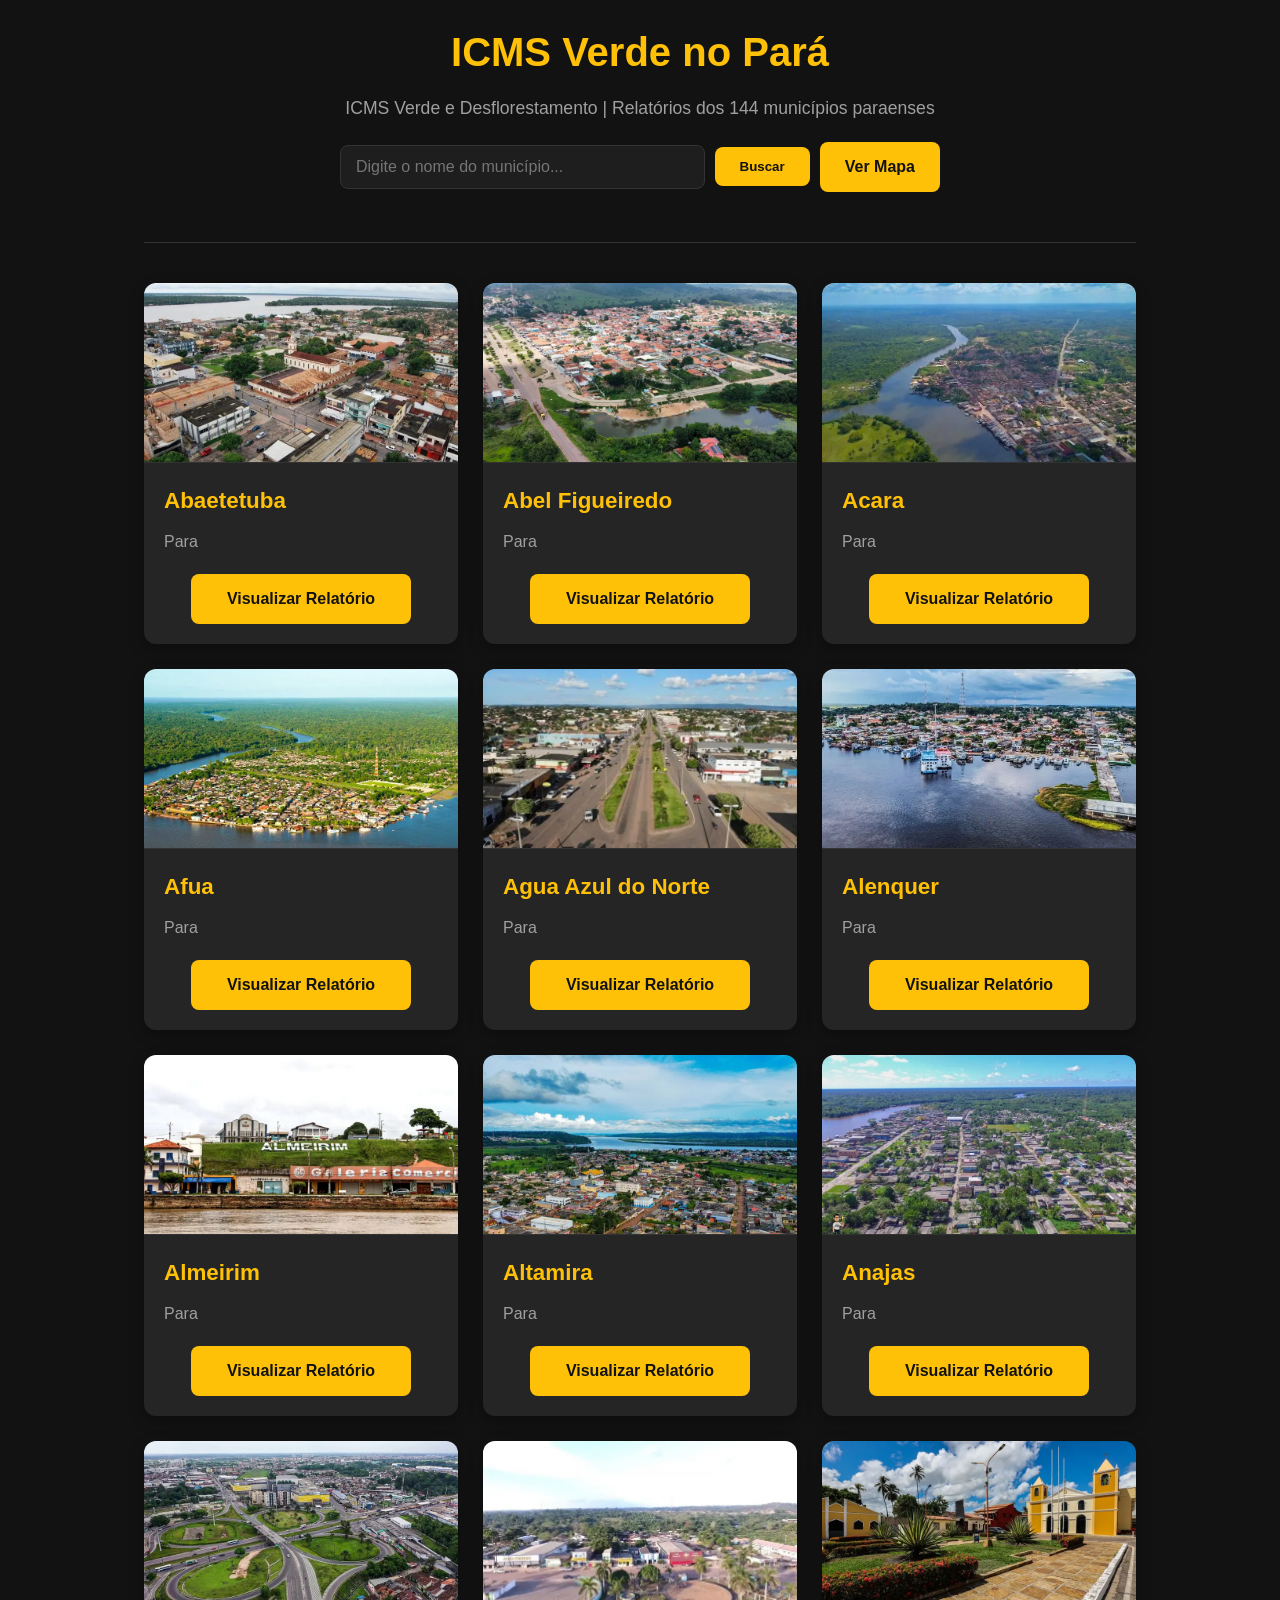
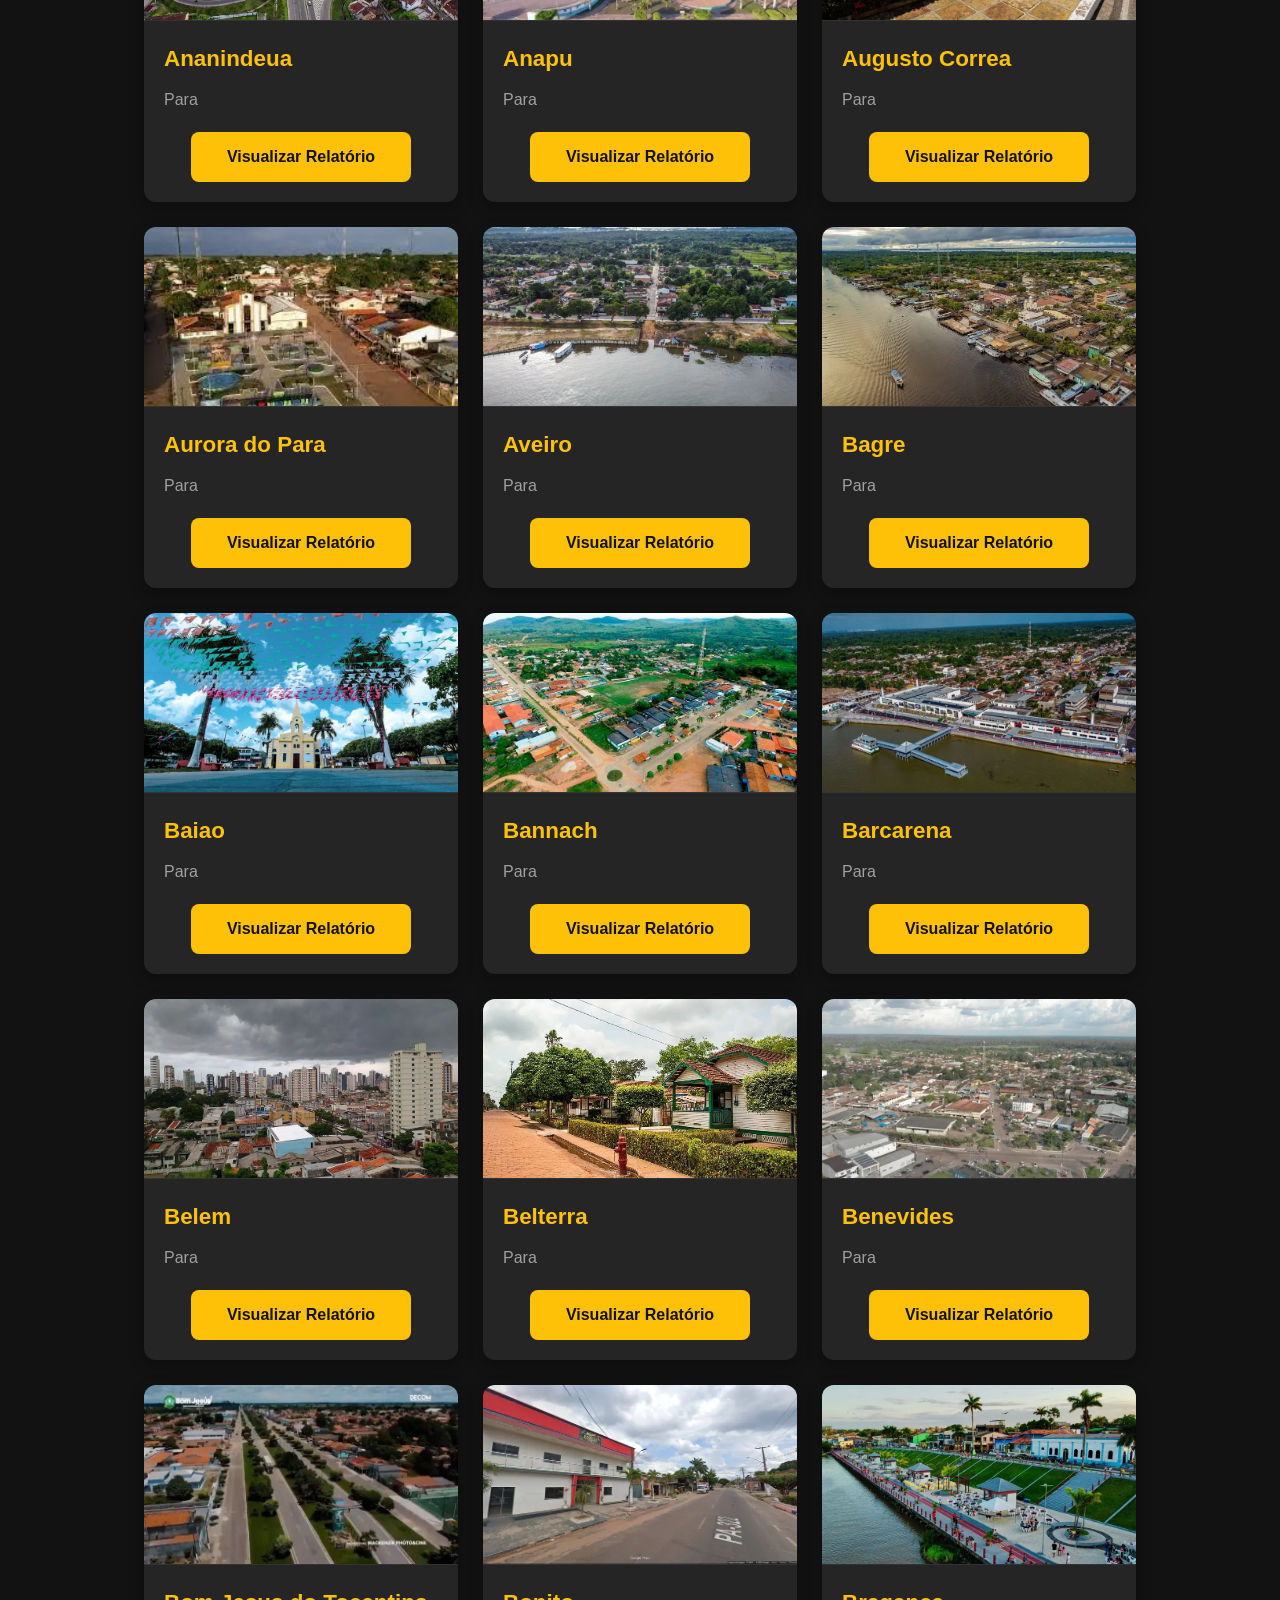
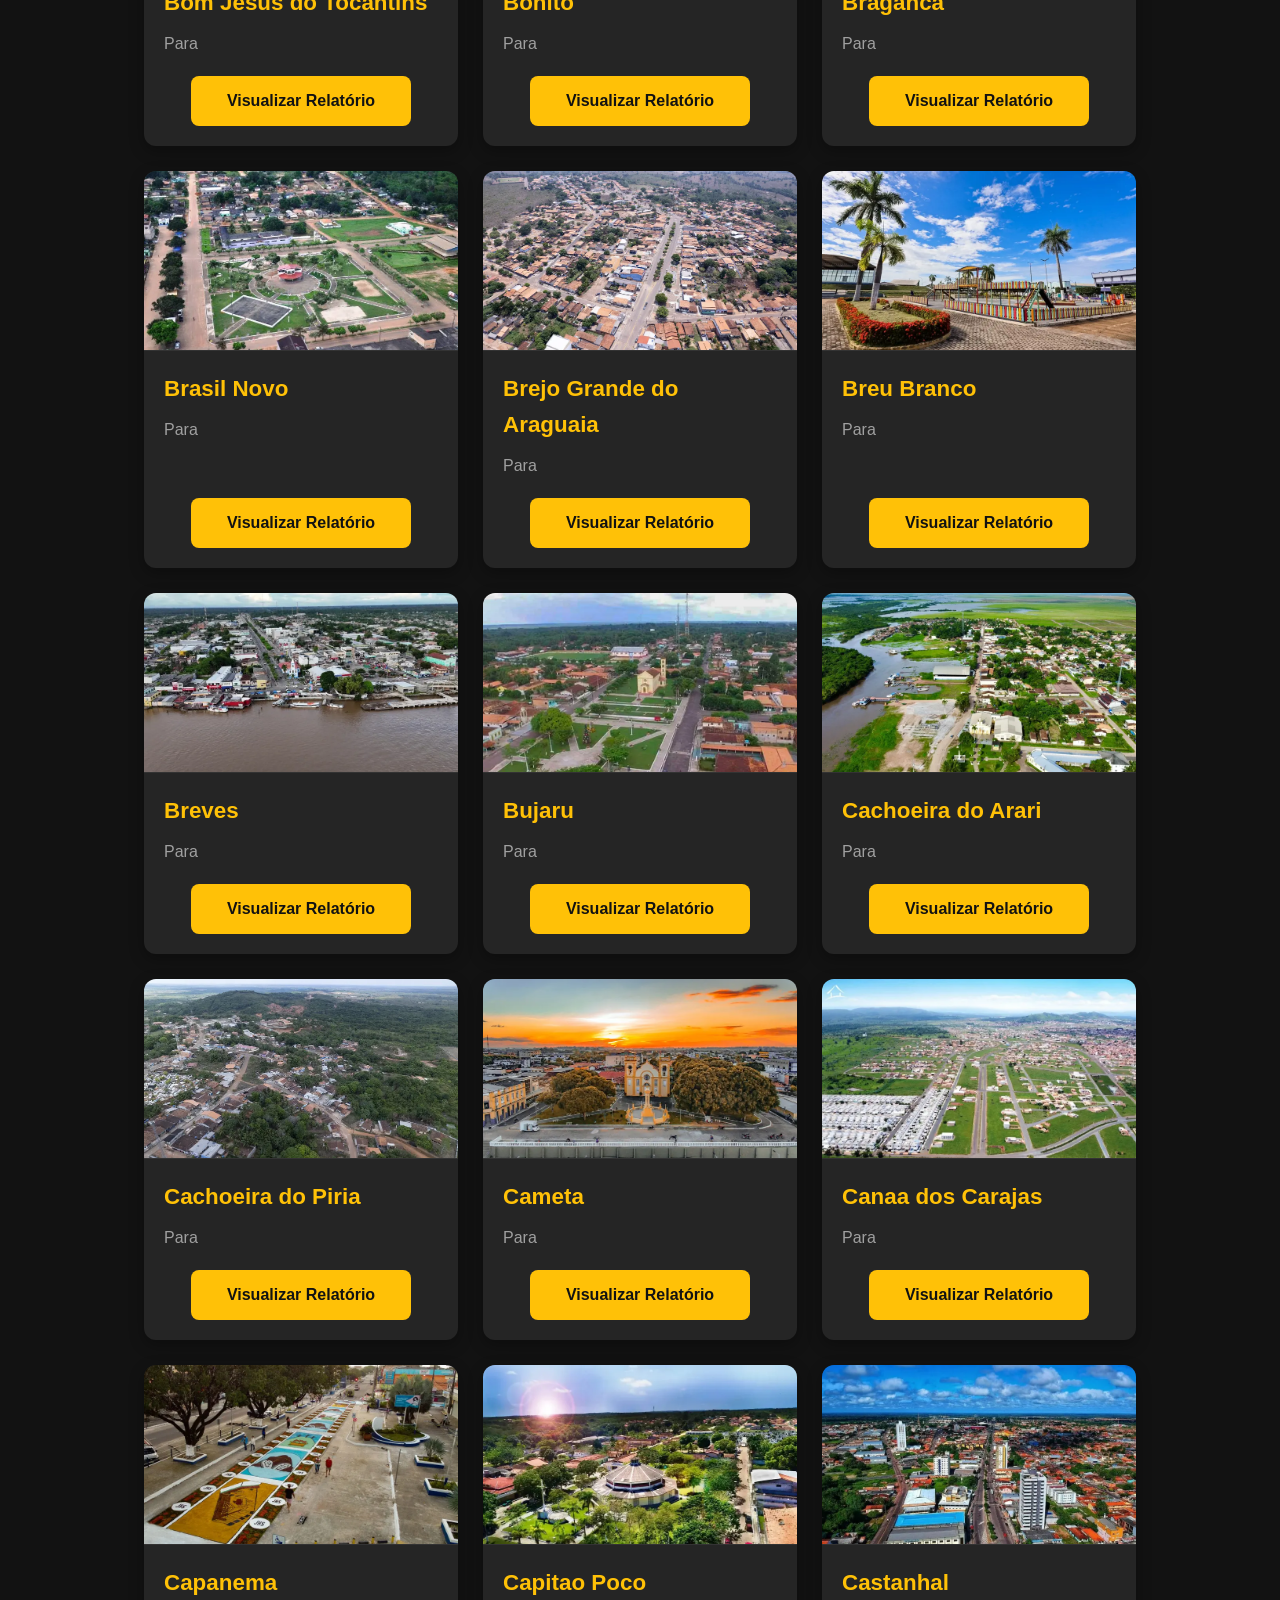
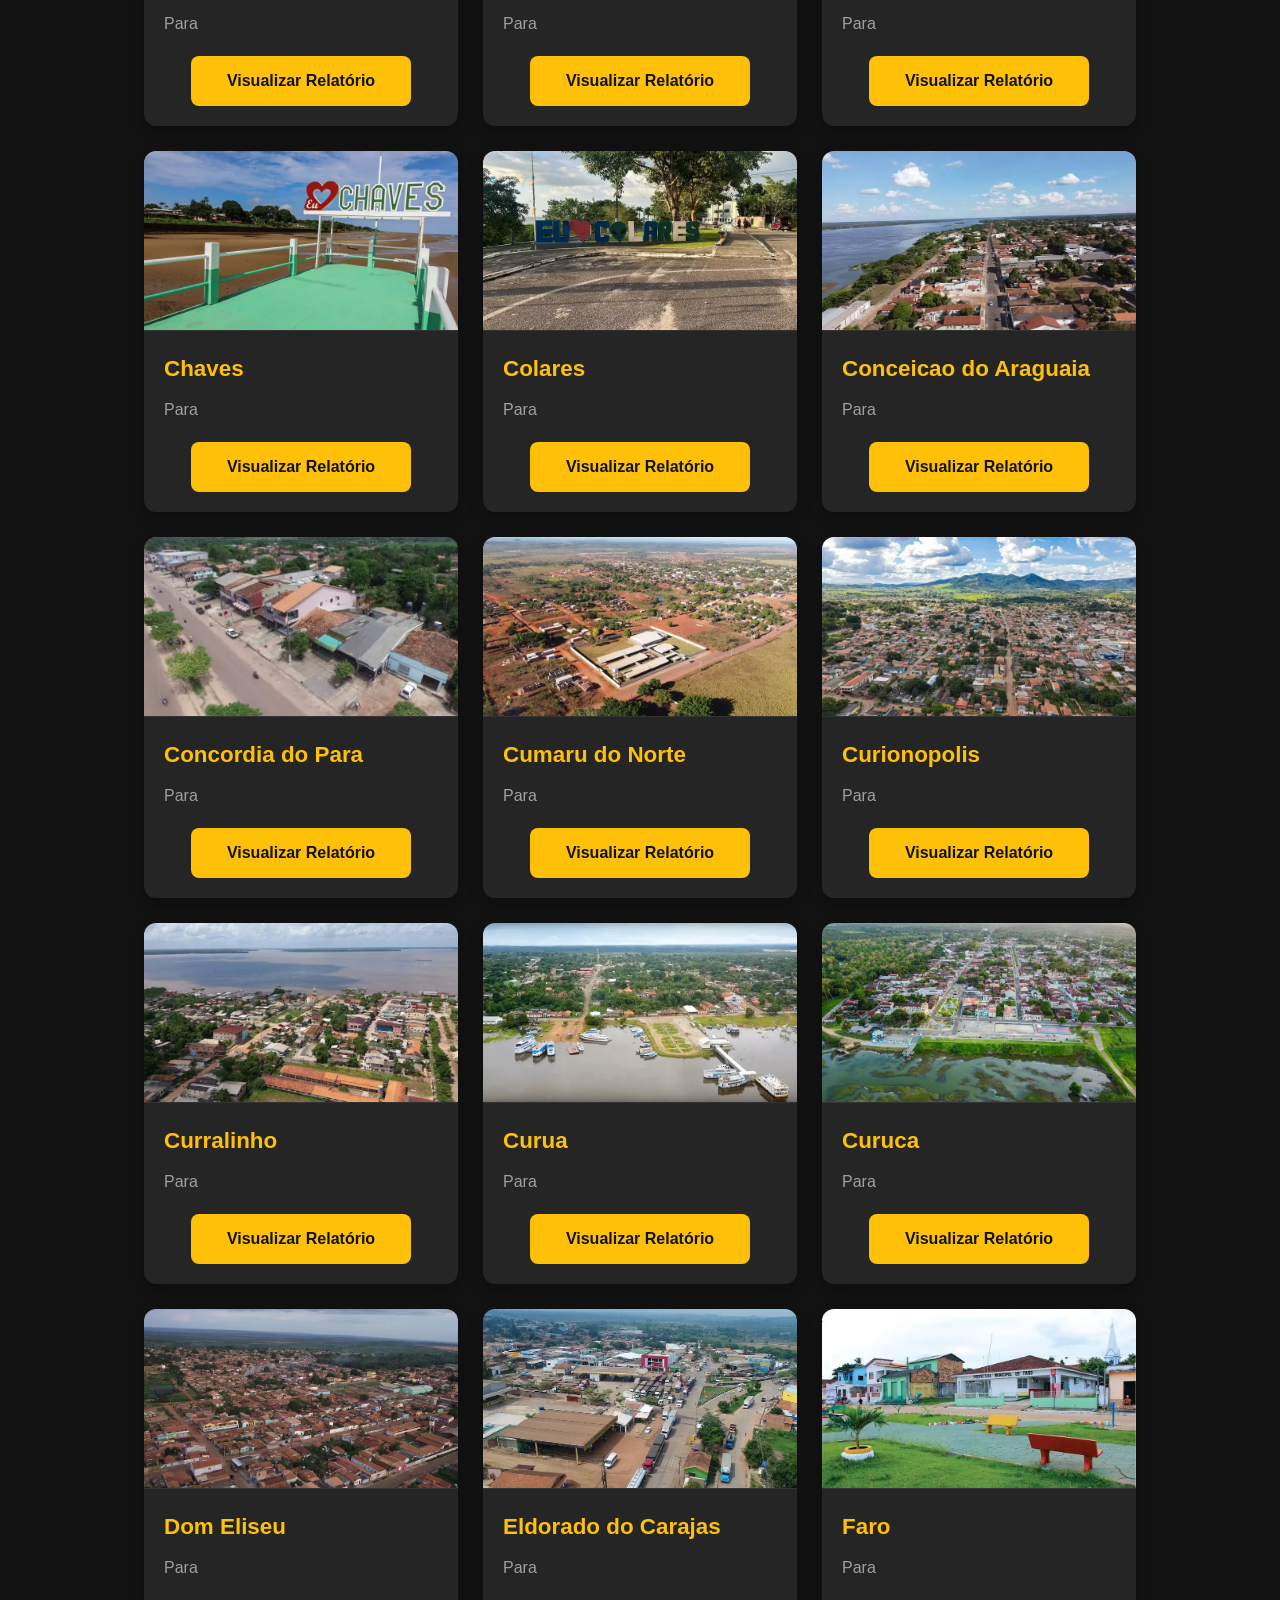
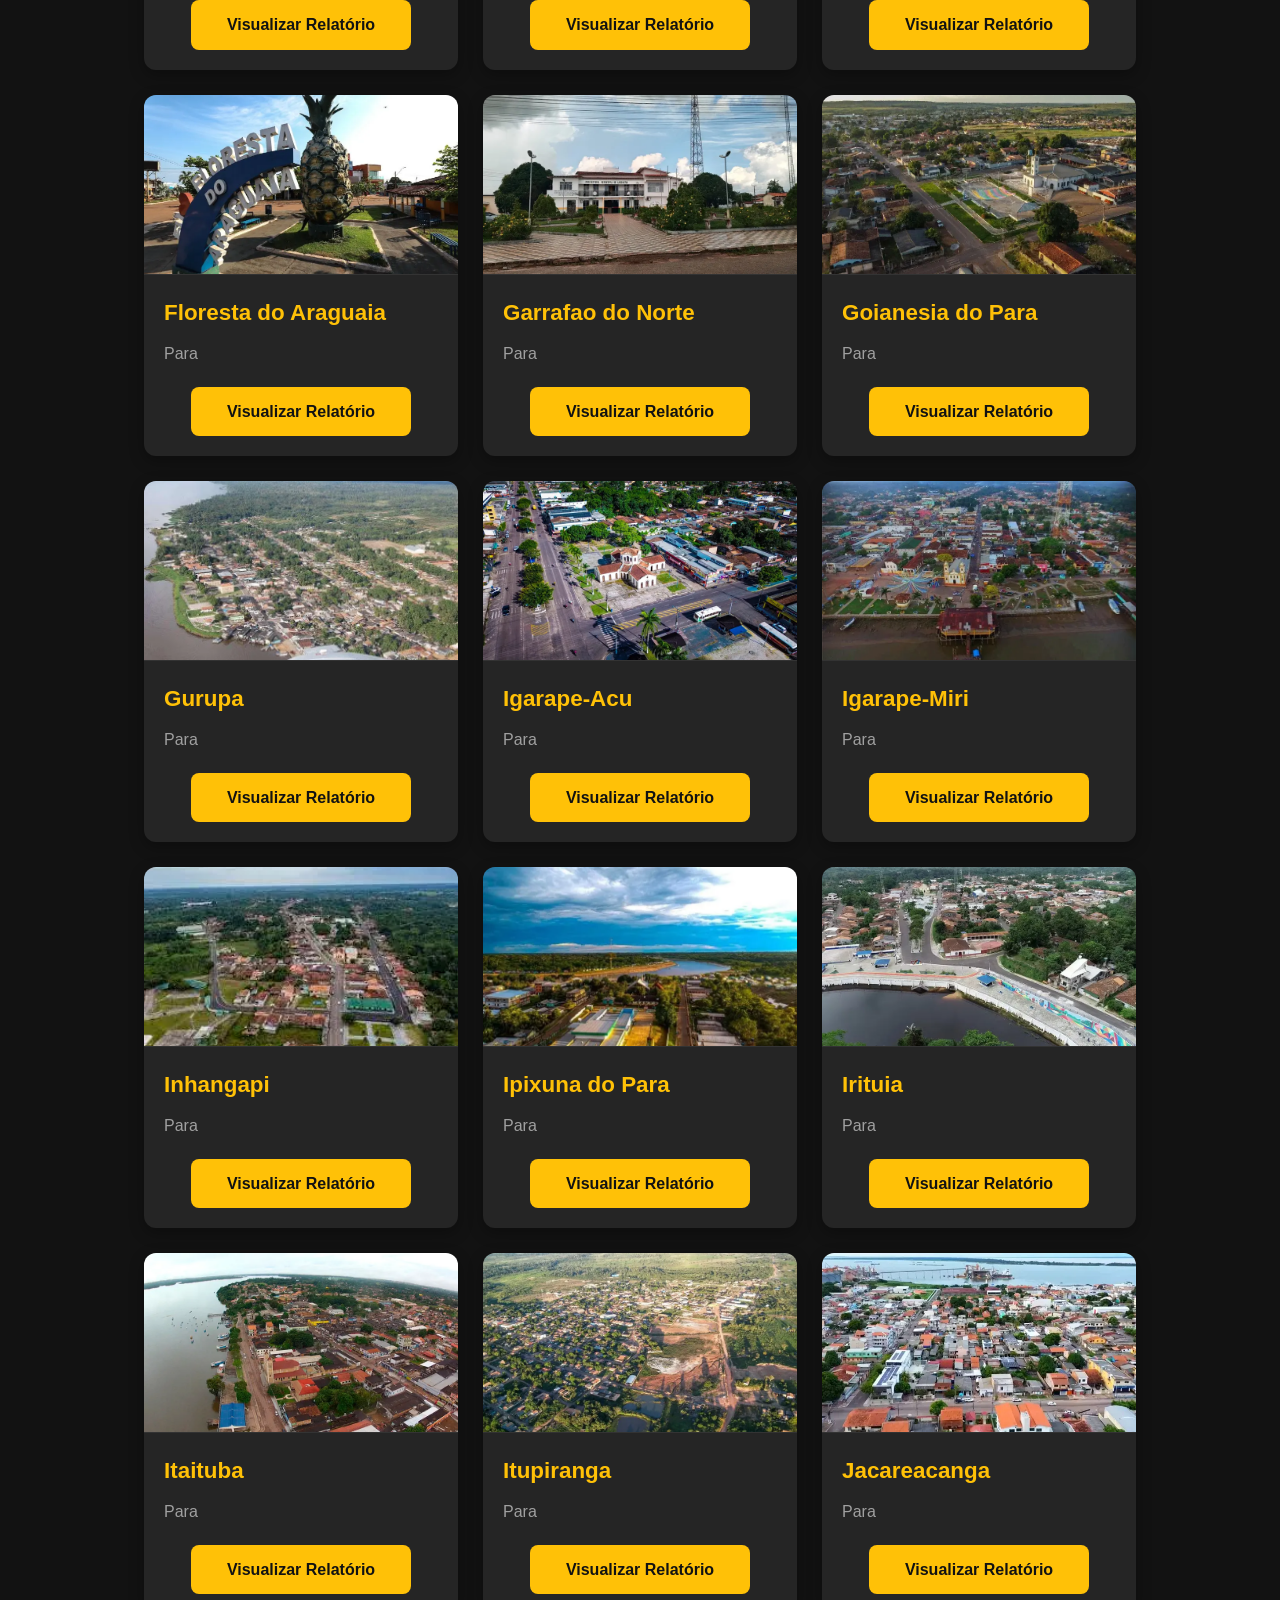
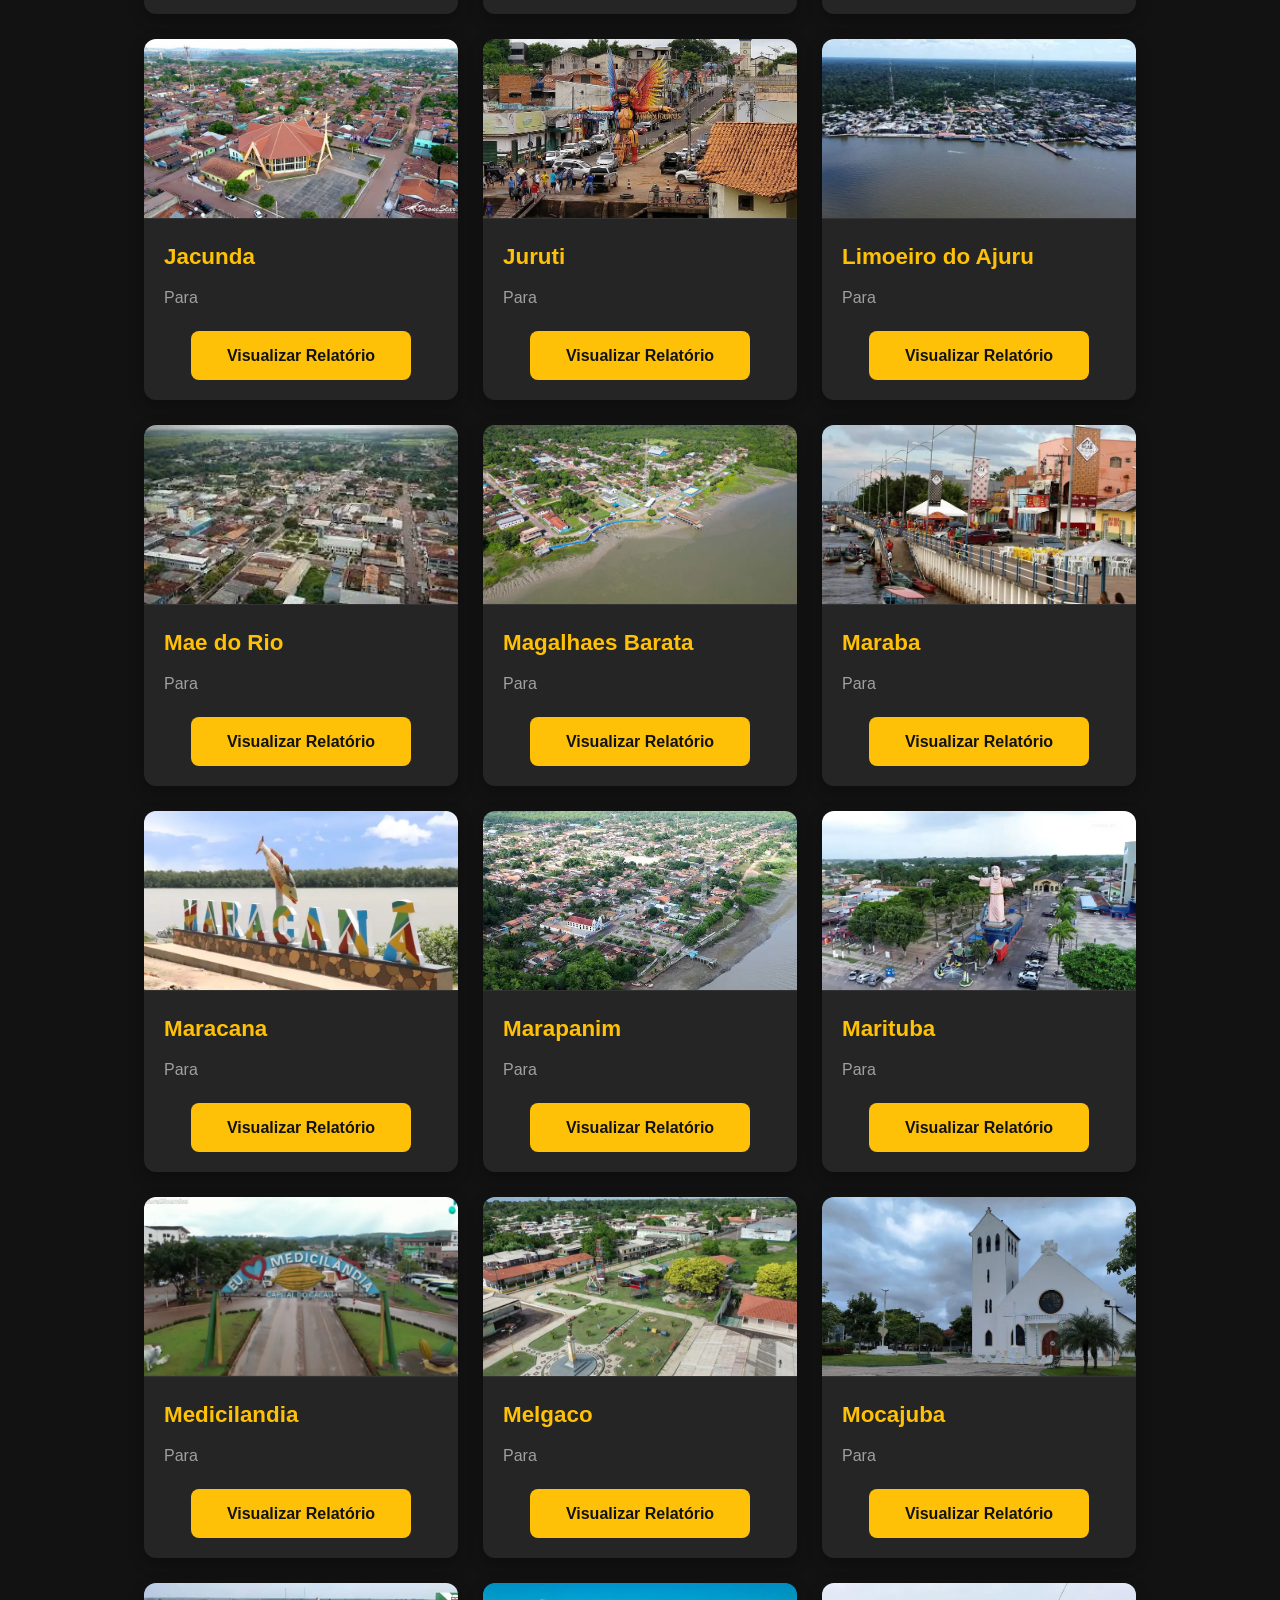
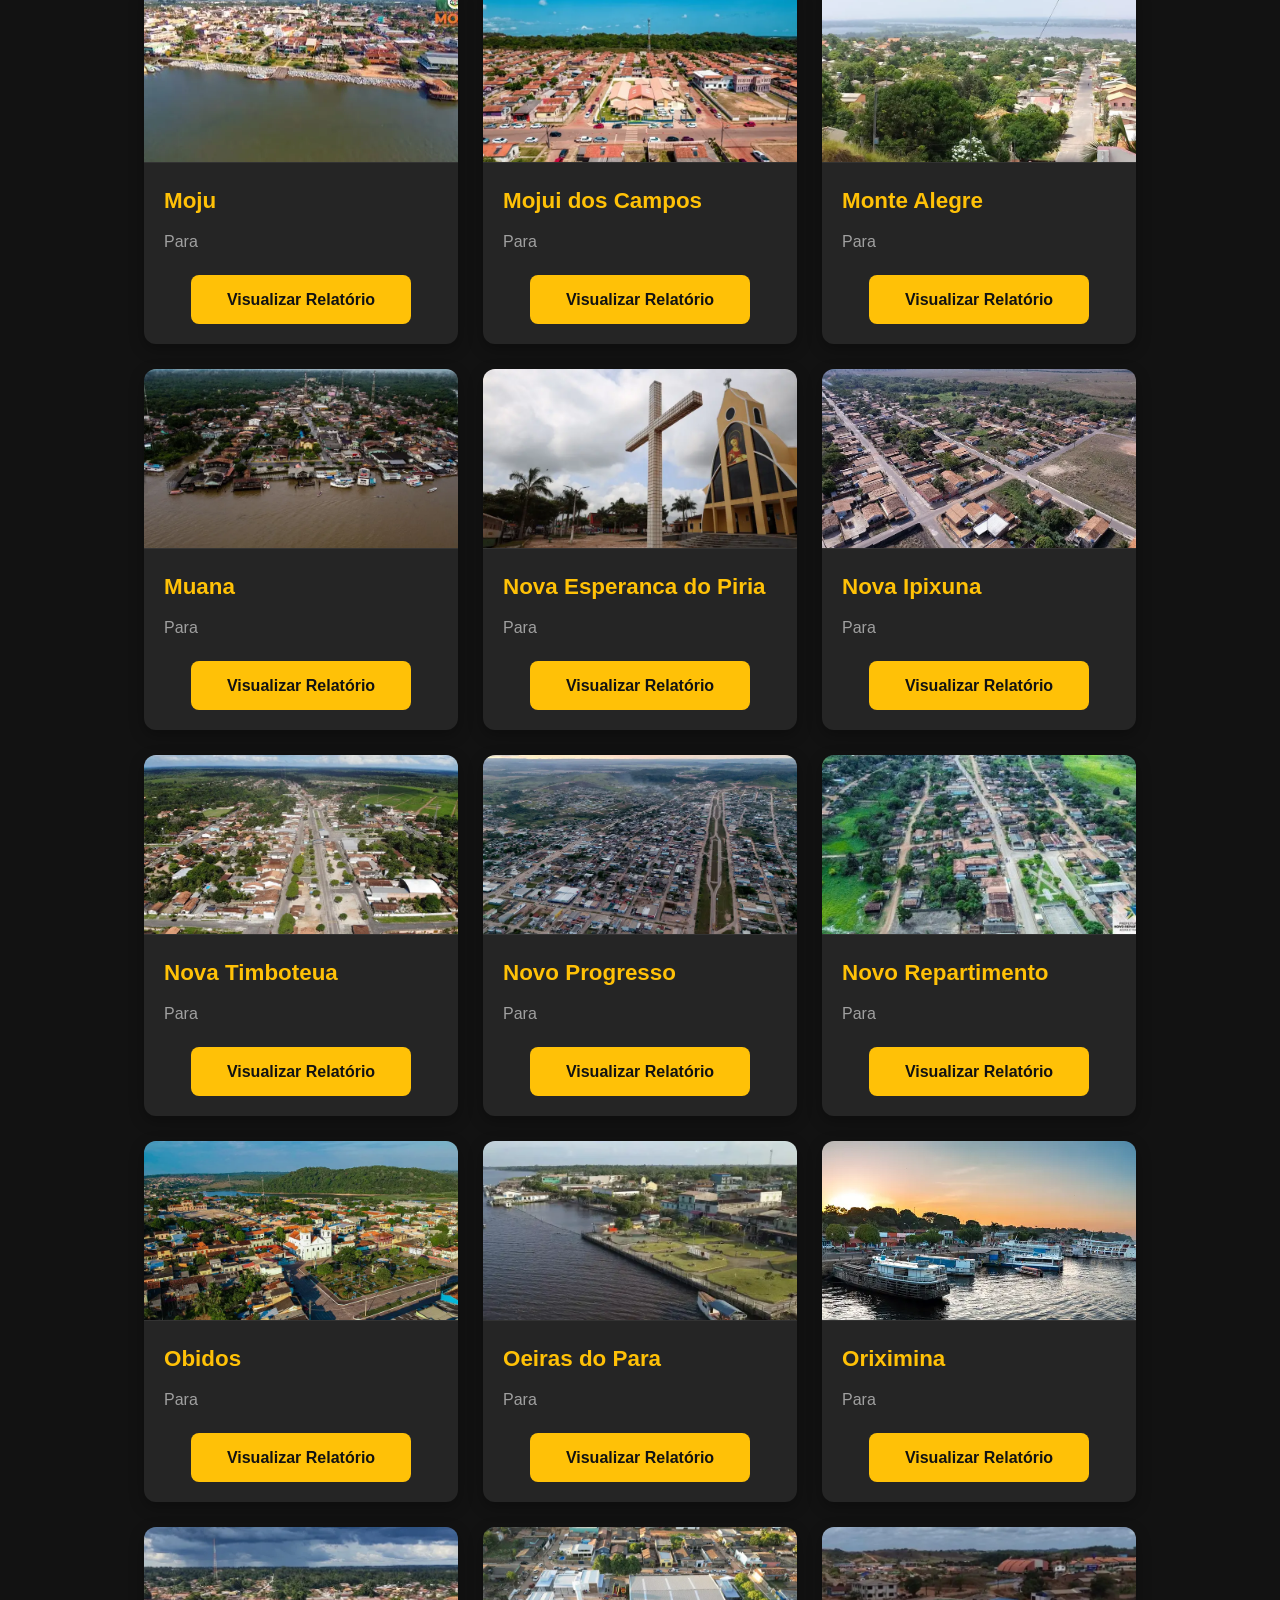
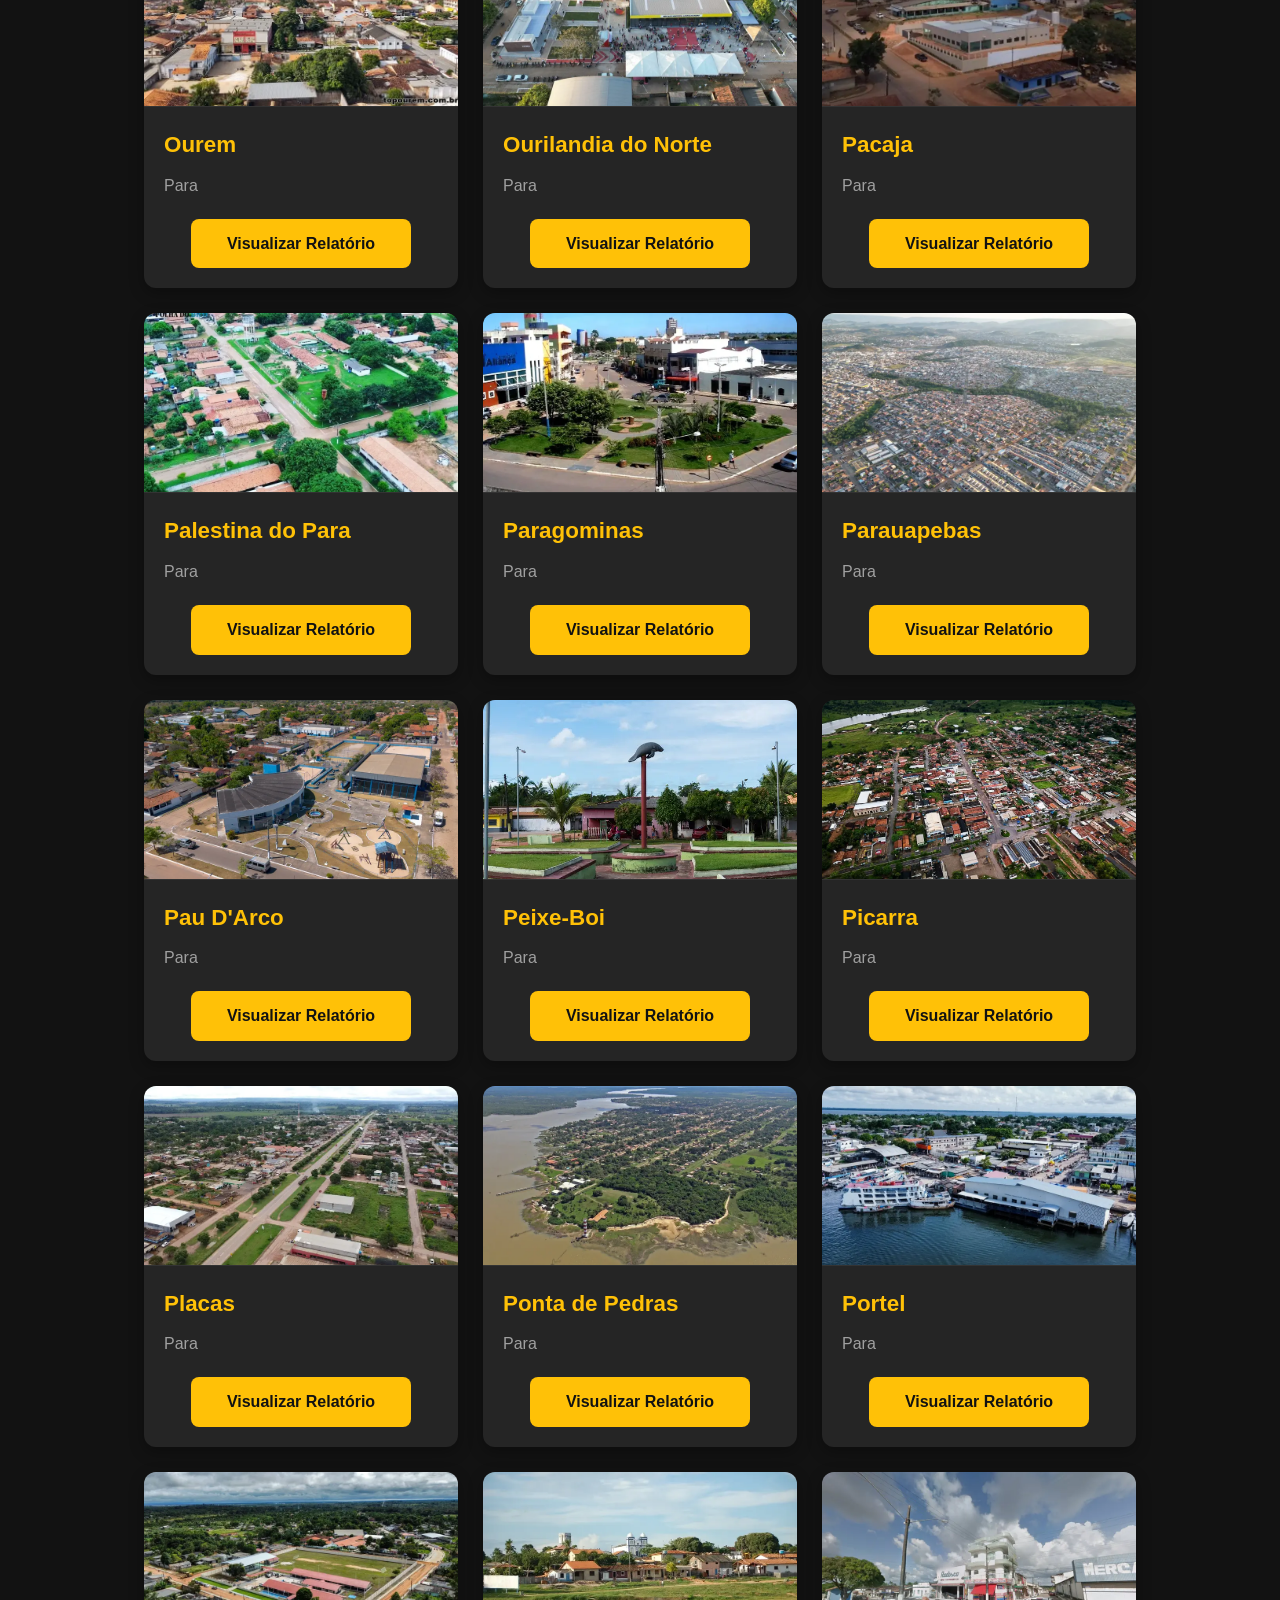
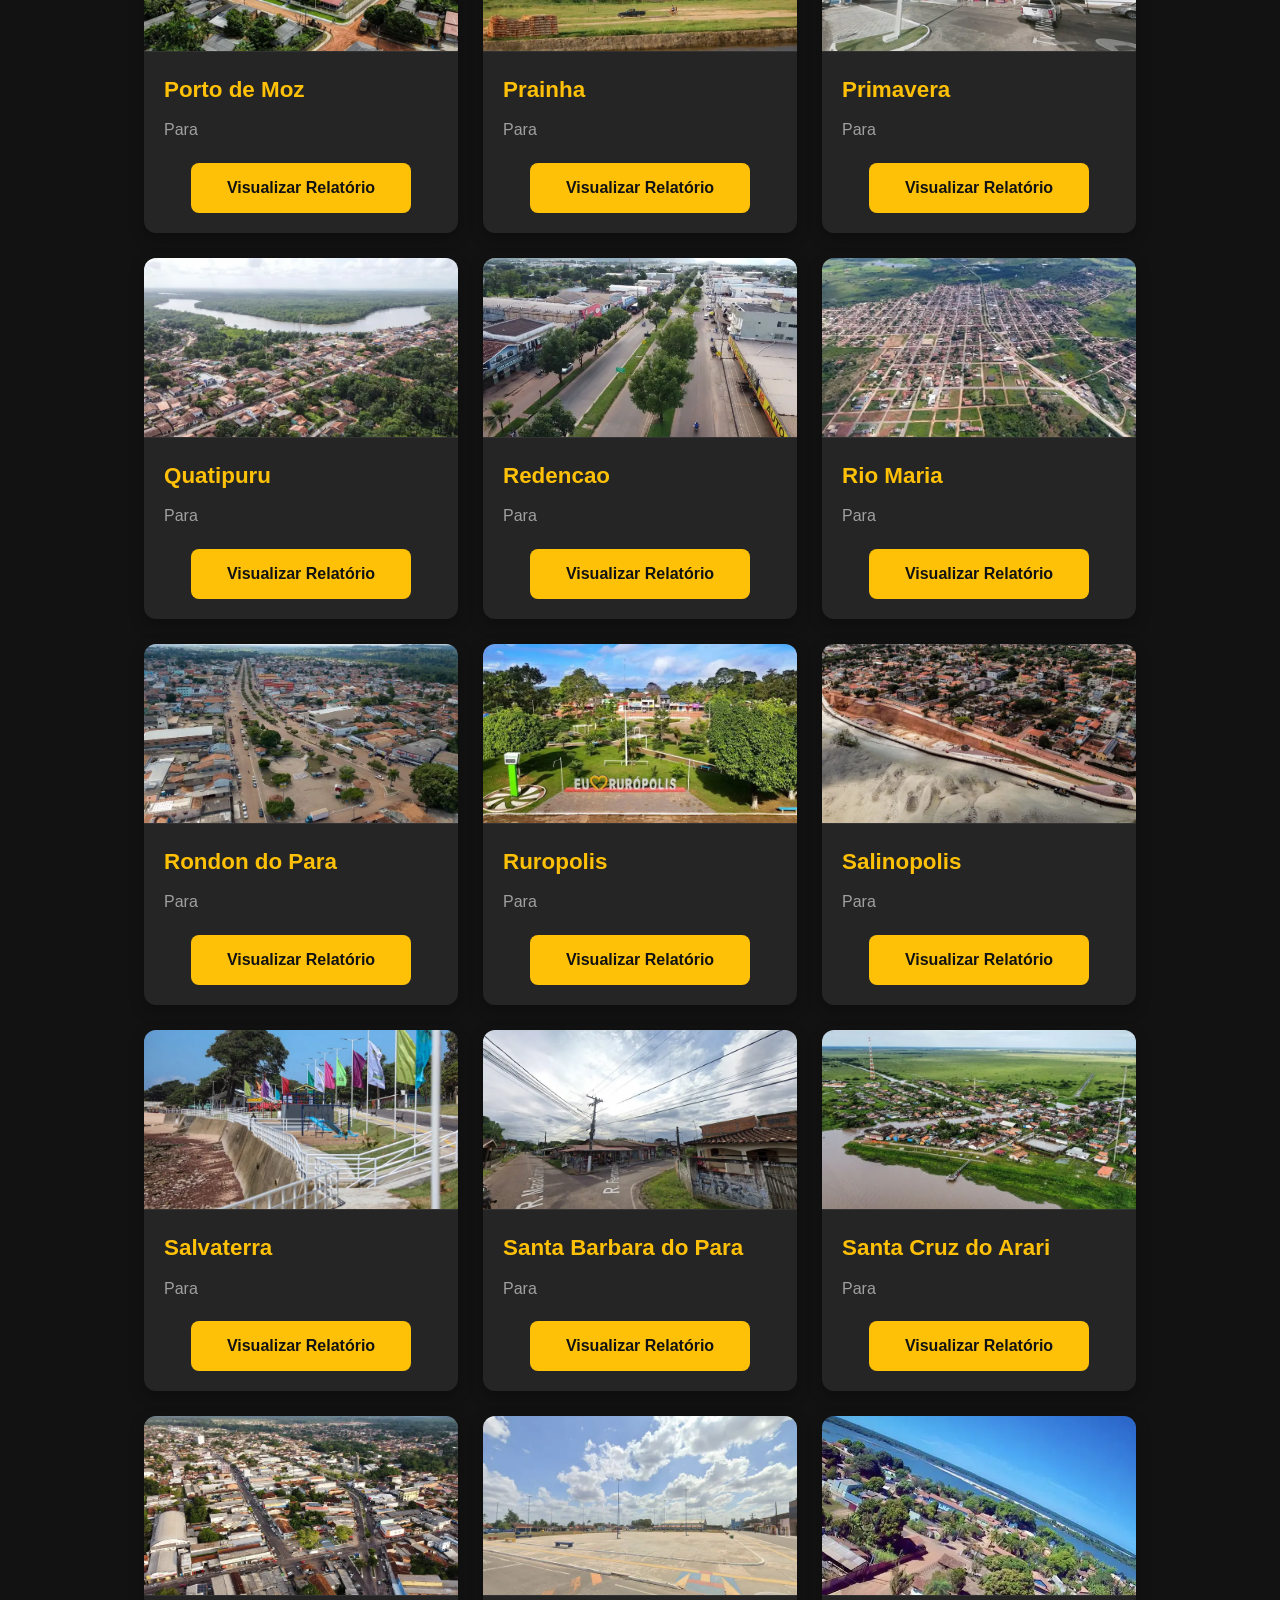
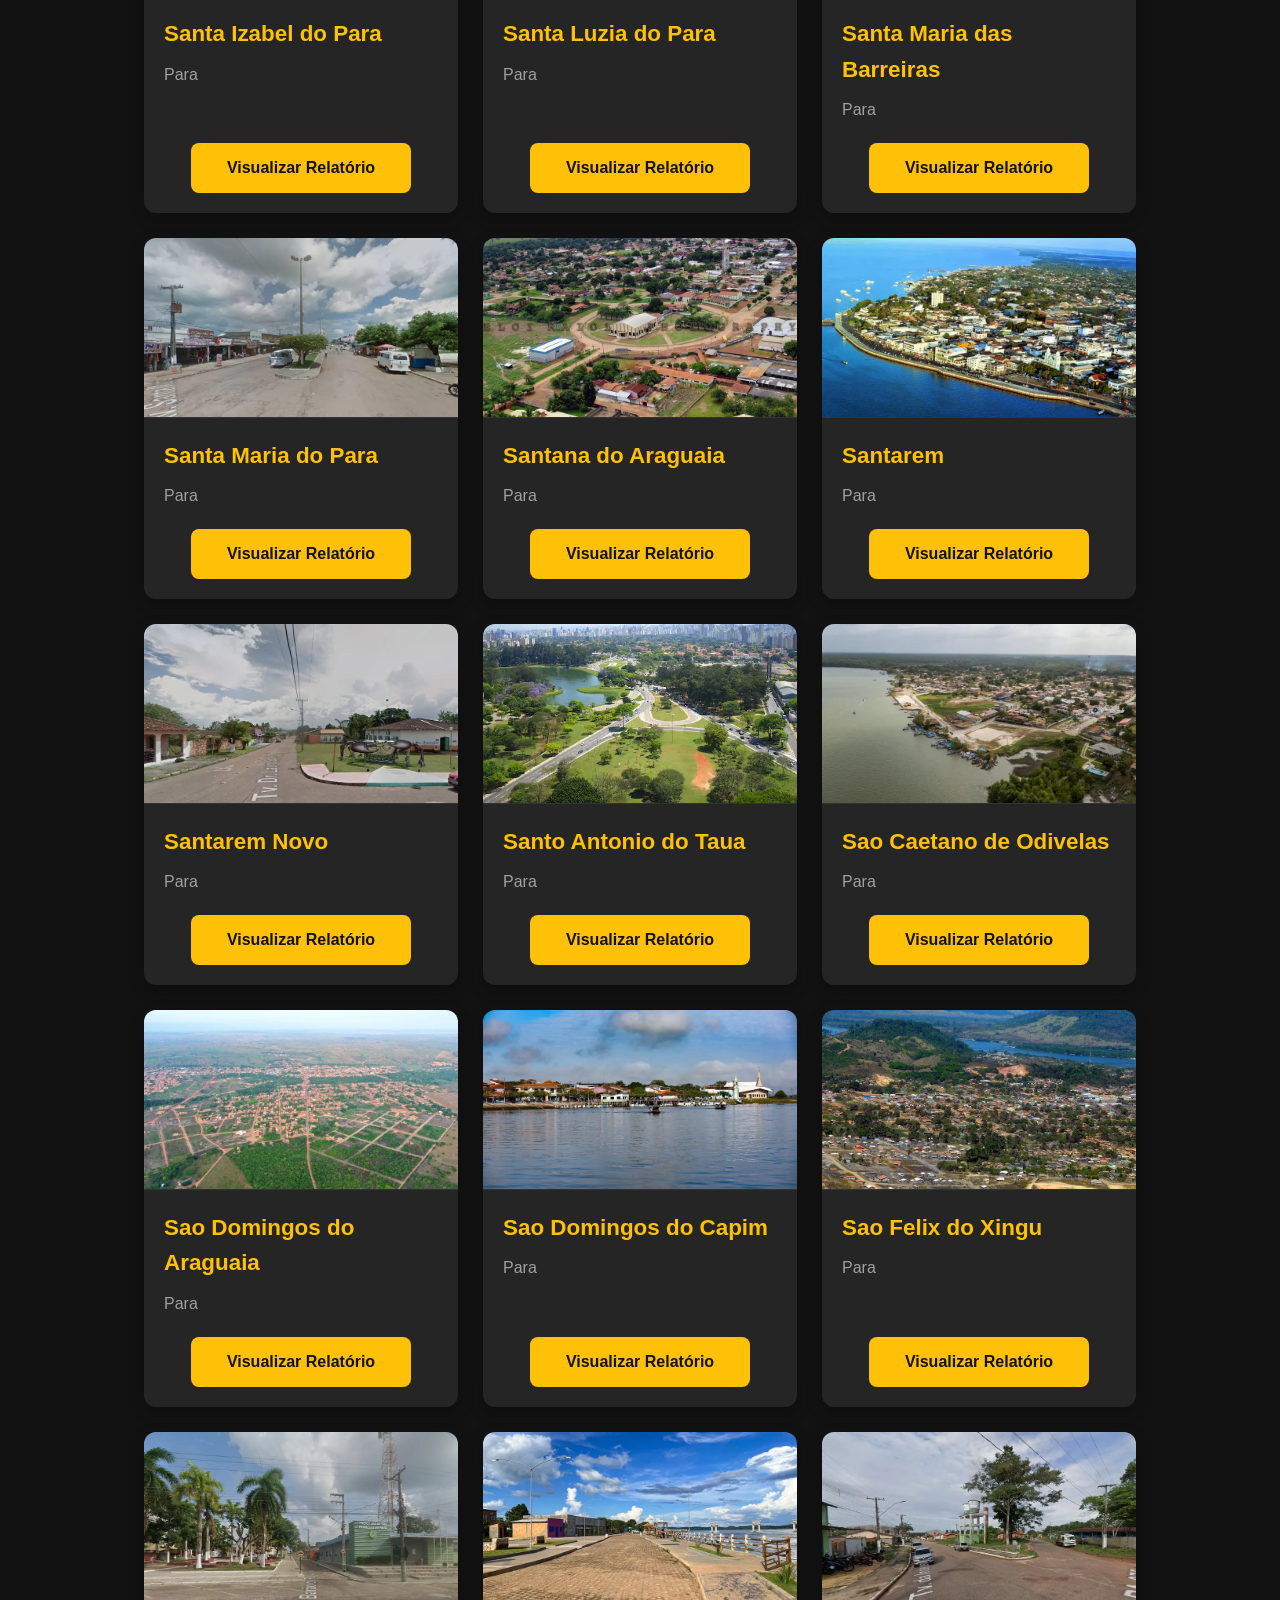
<file: index.html>
<!DOCTYPE html>
<html lang="pt-BR">
<head>
    <meta charset="UTF-8">
    <meta name="viewport" content="width=device-width, initial-scale=1.0">
    <title>ICMS Verde - Perspectivas e Assombros</title>
    <style>
        :root {
            --bg-primary: #121212;
            --bg-secondary: #1e1e1e;
            --bg-card: #252525;
            --text-primary: #e0e0e0;
            --text-secondary: #a0a0a0;
            --accent: #ffc107;
            --accent-hover: #ffd54f;
            --border: #333;
        }

        * {
            margin: 0;
            padding: 0;
            box-sizing: border-box;
            font-family: 'Segoe UI', Tahoma, Geneva, Verdana, sans-serif;
        }

        body {
            background-color: var(--bg-primary);
            color: var(--text-primary);
            line-height: 1.6;
            padding: 20px;
            min-height: 100vh;
        }

        .container {
            width: 80%;
            margin: 0 auto;
        }

        header {
            text-align: center;
            margin-bottom: 40px;
            padding-bottom: 20px;
            border-bottom: 1px solid var(--border);
        }

        h1 {
            font-size: 2.5rem;
            margin-bottom: 10px;
            color: var(--accent);
        }

        .subtitle {
            color: var(--text-secondary);
            font-size: 1.1rem;
            margin-bottom: 20px;
        }

        .search-container {
            max-width: 600px;
            margin: 0 auto 30px;
        }

        .search-box {
            display: flex;
            gap: 10px;
            align-items: center;
            justify-content: center;
        }

        .search-input {
            flex: 1;
            padding: 12px 15px;
            background-color: var(--bg-secondary);
            border: 1px solid var(--border);
            border-radius: 8px;
            color: var(--text-primary);
            font-size: 1rem;
        }

        .search-input:focus {
            outline: none;
            border-color: var(--accent);
        }

        .search-button {
            padding: 12px 25px;
            background-color: var(--accent);
            color: #121212;
            border: none;
            border-radius: 8px;
            font-weight: 600;
            cursor: pointer;
            transition: background-color 0.3s ease;
        }

        .search-button:hover {
            background-color: var(--accent-hover);
        }

        .mapa-button {
            padding: 12px 25px;
            background-color: var(--accent);
            color: #121212;
            border: none;
            border-radius: 8px;
            font-weight: 600;
            cursor: pointer;
            transition: background-color 0.3s ease;
            text-decoration: none;
            display: inline-block;
            text-align: center;
        }

        .mapa-button:hover {
            background-color: var(--accent-hover);
        }

        .municipalities-grid {
            display: grid;
            grid-template-columns: repeat(auto-fill, minmax(300px, 1fr));
            gap: 25px;
            margin-top: 30px;
        }

        .municipality-card {
            background-color: var(--bg-card);
            border-radius: 12px;
            overflow: hidden;
            box-shadow: 0 5px 15px rgba(0, 0, 0, 0.3);
            transition: transform 0.3s ease, box-shadow 0.3s ease;
            display: flex;
            flex-direction: column;
            height: 100%;
        }

        .municipality-card:hover {
            transform: translateY(-5px);
            box-shadow: 0 10px 20px rgba(0, 0, 0, 0.4);
        }

        .municipality-image {
            width: 100%;
            height: 180px;
            object-fit: cover;
            border-bottom: 1px solid var(--border);
        }

        .municipality-info {
            padding: 20px;
            flex-grow: 1;
            display: flex;
            flex-direction: column;
        }

        .municipality-name {
            font-size: 1.4rem;
            margin-bottom: 10px;
            color: var(--accent);
        }

        .municipality-description {
            color: var(--text-secondary);
            margin-bottom: 20px;
            flex-grow: 1;
        }

        .view-report-btn {
            display: block;
            width: 80%;
            margin: 0 auto;
            padding: 12px 20px;
            background-color: var(--accent);
            color: #121212;
            border: none;
            border-radius: 8px;
            font-weight: 600;
            font-size: 1rem;
            cursor: pointer;
            text-align: center;
            text-decoration: none;
            transition: background-color 0.3s ease;
        }

        .view-report-btn:hover {
            background-color: var(--accent-hover);
        }

        footer {
            margin-top: 50px;
            text-align: center;
            color: var(--text-secondary);
            padding-top: 20px;
            border-top: 1px solid var(--border);
        }

        @media (max-width: 768px) {
            .municipalities-grid {
                grid-template-columns: repeat(auto-fill, minmax(250px, 1fr));
                gap: 20px;
            }
            
            h1 {
                font-size: 2rem;
            }
            
            .search-box {
                flex-direction: column;
            }
            
            .search-input {
                width: 100%;
            }
            
            .search-button, .mapa-button {
                width: 100%;
            }
        }

        @media (max-width: 480px) {
            .municipalities-grid {
                grid-template-columns: 1fr;
            }
            
            body {
                padding: 15px;
            }
            
            .container {
                width: 95%;
            }
        }
    </style>
</head>
<body>
    <div class="container">
        <header>
            <h1>ICMS Verde no Pará</h1>
            <p class="subtitle">ICMS Verde e Desflorestamento | Relatórios dos 144 municípios paraenses</p>
            
            <div class="search-container">
                <div class="search-box">
                    <input type="text" id="search-input" class="search-input" placeholder="Digite o nome do município...">
                    <button class="search-button" onclick="filterMunicipalities()">Buscar</button>
                    <a class="mapa-button" href="mapa_antigo.html">Ver Mapa</a>
                </div>
            </div>
        </header>

        <main>
            <div class="municipalities-grid" id="municipalities-container">
                <!-- Municípios serão carregados via JavaScript -->
            </div>
        </main>

        <footer>
            <p>Sistema de Monitoramento - Pará &copy; quietbyte <span id="ano">9999</span></p>
        </footer>
    </div>
    
    <script src="dados.js"></script>
    <script>
        // Função para extrair municípios únicos dos dados
        function extrairMunicipios() {
            const municipiosMap = new Map();
            
            // Usar Desflorestamento para obter informações dos municípios
            window.Desflorestamento.forEach(item => {
                if (!municipiosMap.has(item.geocode_ibge)) {
                    municipiosMap.set(item.geocode_ibge, {
                        codigo: item.geocode_ibge,
                        nome: item.municipality,
                        estado: item.state
                    });
                }
            });
            
            // Converter para array e ordenar por nome
            return Array.from(municipiosMap.values()).sort((a, b) => 
                a.nome.localeCompare(b.nome)
            );
        }
        
        // Função para carregar a lista de municípios
        function carregarMunicipios() {
            const municipios = extrairMunicipios();
            const container = document.getElementById('municipalities-container');
            
            let html = '';
            municipios.forEach(cidade => {
                html += `
                <div class="municipality-card" data-name="${cidade.nome.toLowerCase()}">
                    <img src="fotos_otimizadas/${cidade.codigo}.webp" alt="${cidade.nome}" 
                         class="municipality-image" 
                         onerror="this.src='fotos_otimizadas/padrao.webp'; this.onerror=null;">
                    <div class="municipality-info">
                        <h3 class="municipality-name">${cidade.nome}</h3>
                        <p class="municipality-description">${cidade.estado}</p>
                        <a href="municipio.html?id=${cidade.codigo}" class="view-report-btn">Visualizar Relatório</a>
                    </div>
                </div>`;
            });
            
            container.innerHTML = html;
        }
        
        // Função para filtrar municípios por nome
        function filterMunicipalities() {
            const searchInput = document.getElementById('search-input');
            const searchTerm = searchInput.value.toLowerCase().trim();
            const cards = document.querySelectorAll('.municipality-card');
            
            cards.forEach(card => {
                const municipalityName = card.getAttribute('data-name');
                
                if (searchTerm === '' || municipalityName.includes(searchTerm)) {
                    card.style.display = 'flex';
                } else {
                    card.style.display = 'none';
                }
            });
        }
        
        // Permitir busca pressionando Enter
        document.getElementById('search-input').addEventListener('keyup', function(event) {
            if (event.key === 'Enter') {
                filterMunicipalities();
            }
        });
        
        // Limpar filtro quando o campo de busca for limpo
        document.getElementById('search-input').addEventListener('input', function() {
            if (this.value.trim() === '') {
                filterMunicipalities();
            }
        });
        
        // Atualizar ano no rodapé
        document.getElementById('ano').textContent = new Date().getFullYear();
        
        // Inicializar quando o DOM estiver carregado
        document.addEventListener('DOMContentLoaded', carregarMunicipios);
    </script>
</body>
</html>
</file>
